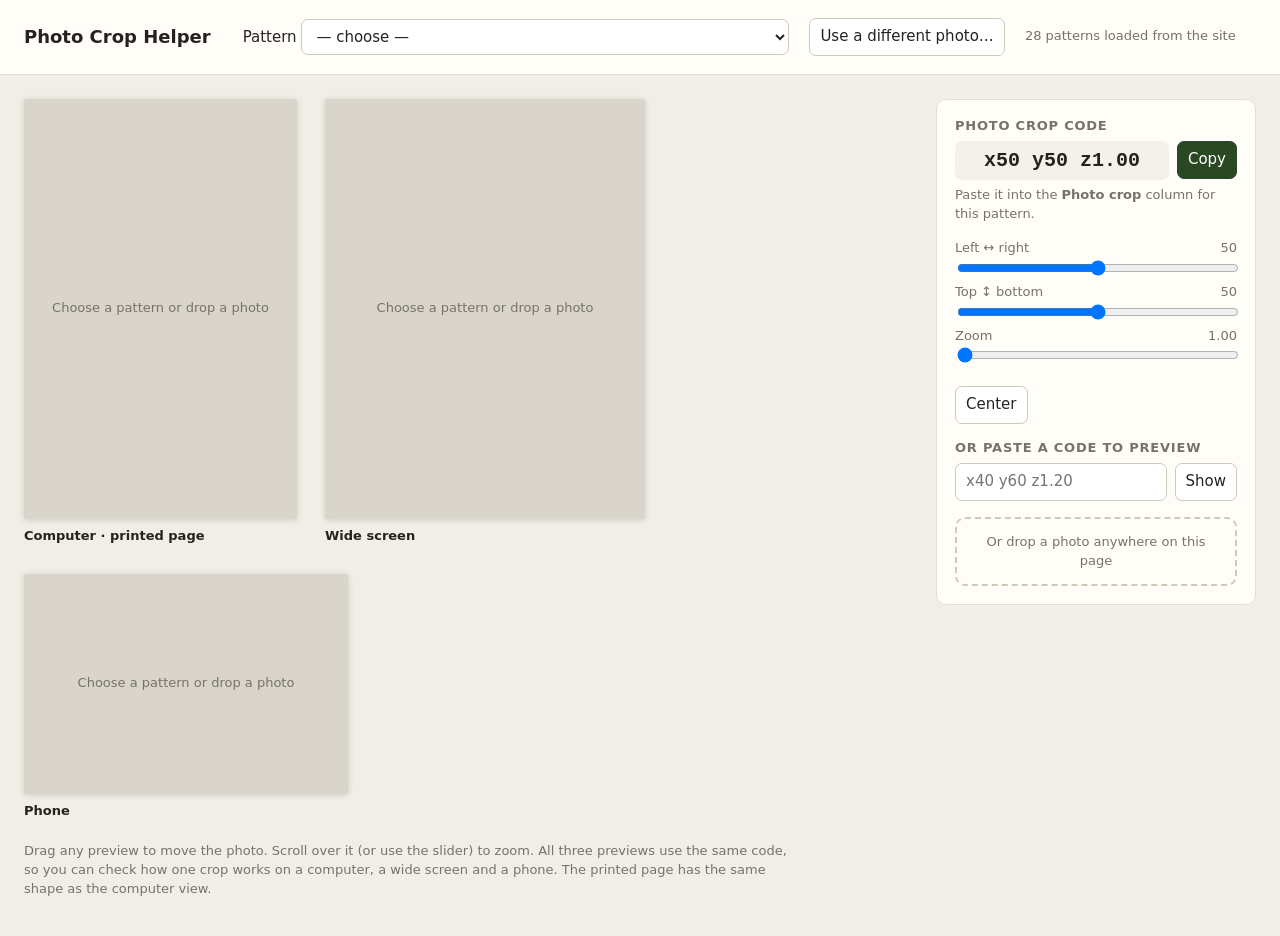
<file: crop.html>
<!doctype html>
<html lang="en">
<head>
<meta charset="utf-8">
<meta name="viewport" content="width=device-width, initial-scale=1">
<title>Photo Crop Helper</title>
<style>
:root{--ink:#25231f;--muted:#77726a;--line:#e3ded3;--paper:#fffdf8;--acc:#2b4825;--acc2:#a06e0f}
*{box-sizing:border-box}
body{margin:0;background:#f1eee7;color:var(--ink);font:15px/1.45 system-ui,-apple-system,'Segoe UI',sans-serif}
header{padding:18px 24px;border-bottom:1px solid var(--line);background:var(--paper);display:flex;flex-wrap:wrap;gap:12px 20px;align-items:center}
h1{font:600 18px system-ui;margin:0 12px 0 0}
select,button,input[type=text]{font:inherit;padding:7px 10px;border:1px solid #cfc9bc;border-radius:7px;background:#fff;color:var(--ink)}
button{cursor:pointer}
button.primary{background:var(--acc);border-color:var(--acc);color:#fff}
.wrap{padding:24px;display:grid;grid-template-columns:minmax(0,1fr) 320px;gap:24px;align-items:start}
.frames{display:flex;flex-wrap:wrap;gap:28px;align-items:flex-end}
.fr{display:flex;flex-direction:column;gap:8px}
.fr .cap{font-size:13px;color:var(--muted)}
.fr .cap b{color:var(--ink);font-weight:600}
.box{position:relative;overflow:hidden;background:#d9d5ca;border-radius:2px;box-shadow:0 1px 6px rgba(0,0,0,.15);cursor:grab;touch-action:none}
.box.drag{cursor:grabbing}
.box img{position:absolute;inset:0;width:100%;height:100%;object-fit:cover;user-select:none;-webkit-user-drag:none;pointer-events:none;
  object-position:var(--x) var(--y);transform:scale(var(--z));transform-origin:var(--x) var(--y)}
.box .empty{position:absolute;inset:0;display:flex;align-items:center;justify-content:center;text-align:center;padding:16px;color:#77726a;font-size:13px}
.side{background:var(--paper);border:1px solid var(--line);border-radius:10px;padding:18px;position:sticky;top:16px}
.side h2{font:600 13px system-ui;letter-spacing:.06em;text-transform:uppercase;color:var(--muted);margin:0 0 8px}
.code{display:flex;gap:8px;align-items:center;margin:4px 0 6px}
.code output{flex:1;font:600 20px ui-monospace,Consolas,monospace;padding:8px 10px;background:#f4f1ea;border-radius:7px;text-align:center}
.row{margin:16px 0}
label.sl{display:flex;justify-content:space-between;font-size:13px;color:var(--muted)}
input[type=range]{width:100%}
.note{font-size:13px;color:var(--muted)}
.dpi{font-size:13px;margin-top:4px}
.drop{border:2px dashed #cfc9bc;border-radius:10px;padding:14px;text-align:center;color:var(--muted);font-size:13px}
.drop.over{border-color:var(--acc);color:var(--acc)}
.file{font:13px ui-monospace,Consolas,monospace;word-break:break-all;background:#f4f1ea;padding:6px 8px;border-radius:6px}
.toast{position:fixed;left:50%;bottom:22px;transform:translateX(-50%);background:#222;color:#fff;padding:9px 14px;border-radius:8px;font-size:14px;opacity:0;transition:.2s;pointer-events:none}
.toast.show{opacity:1}
@media (max-width:900px){.wrap{grid-template-columns:1fr}.side{position:static}}
</style>
</head>
<body>
<header>
  <h1>Photo Crop Helper</h1>
  <label>Pattern <select id="pat"><option value="">— choose —</option></select></label>
  <button id="pickBtn">Use a different photo…</button>
  <input type="file" id="file" accept="image/*" hidden>
  <span class="note" id="status"></span>
</header>

<div class="wrap">
  <section>
    <div class="frames" id="frames"></div>
    <p class="note" style="margin-top:22px;max-width:60em">Drag any preview to move the photo. Scroll over it (or use the slider) to zoom. All three previews use the same code, so you can check how one crop works on a computer, a wide screen and a phone. The printed page has the same shape as the computer view.</p>
  </section>

  <aside class="side">
    <h2>Photo crop code</h2>
    <div class="code"><output id="code">x50 y50 z1.00</output><button class="primary" id="copy">Copy</button></div>
    <div class="note" id="where">Paste it into the <b>Photo crop</b> column for this pattern.</div>
    <div class="dpi" id="dpi"></div>

    <div class="row">
      <label class="sl"><span>Left ↔ right</span><span id="xv">50</span></label>
      <input type="range" id="x" min="0" max="100" step="1" value="50">
      <label class="sl"><span>Top ↕ bottom</span><span id="yv">50</span></label>
      <input type="range" id="y" min="0" max="100" step="1" value="50">
      <label class="sl"><span>Zoom</span><span id="zv">1.00</span></label>
      <input type="range" id="z" min="1" max="4" step="0.01" value="1">
    </div>
    <div class="row" style="display:flex;gap:8px;flex-wrap:wrap">
      <button id="reset">Center</button>
      <button id="revert" hidden>Back to the sheet's code</button>
    </div>
    <div class="row">
      <h2>Or paste a code to preview</h2>
      <div style="display:flex;gap:8px"><input type="text" id="paste" placeholder="x40 y60 z1.20" style="flex:1;min-width:0"><button id="apply">Show</button></div>
    </div>
    <div class="row" id="fileRow" hidden>
      <h2>Photo filename</h2>
      <div class="file" id="fname"></div>
      <div class="note" style="margin-top:6px">Put this exact name in the <b>Photo</b> column, and upload the file to the <b>photos</b> folder.</div>
    </div>
    <div class="drop" id="drop">Or drop a photo anywhere on this page</div>
  </aside>
</div>
<div class="toast" id="toast"></div>

<script src="data.js" onerror="window.BOOK_DATA=null"></script>
<script>
(() => {
const $ = s => document.querySelector(s);
const D = window.BOOK_DATA || null;
// Frame shapes that match the site: photo half of a 1440×900 and a 1920×1080 screen,
// a 390px-wide phone, and the printed page's photo (5 × 7.7 in, same shape as the 1440 view).
const FRAMES = [
  {key: 'desk', label: 'Computer · printed page', w: 584, h: 900, show: 420},
  {key: 'wide', label: 'Wide screen', w: 824, h: 1080, show: 420},
  {key: 'phone', label: 'Phone', w: 390, h: 265, show: 220},
];
let c = {x: 50, y: 50, z: 1}, orig = null, src = null, natural = null, currentNum = null;

// --- build frames
$('#frames').innerHTML = FRAMES.map(f => {
  const h = f.show, w = Math.round(f.show * f.w / f.h);
  return `<div class="fr"><div class="box" data-k="${f.key}" style="width:${w}px;height:${h}px"><div class="empty">Choose a pattern or drop a photo</div></div>
    <div class="cap"><b>${f.label}</b></div></div>`;
}).join('');
const boxes = [...document.querySelectorAll('.box')];

// --- patterns from the site's data
if (D) {
  const opts = D.patterns.map(p => `<option value="${p.num}">${p.num}. ${p.name}${p.photo ? '' : ' (no photo yet)'}</option>`).join('');
  $('#pat').insertAdjacentHTML('beforeend', opts);
  $('#status').textContent = `${D.patterns.length} patterns loaded from the site`;
  const cov = D.settings && D.settings.coverPhoto;
  if (cov) $('#pat').insertAdjacentHTML('afterbegin', '<option value="cover">Cover photo (home page)</option>');
} else {
  $('#pat').disabled = true;
  $('#status').textContent = 'Site data not found. Keep this file next to data.js, or drop a photo to start.';
}

const parse = s => { const o = {x: 50, y: 50, z: 1}; String(s || '').toLowerCase().replace(/([xyz])\s*=?\s*(-?\d+(?:\.\d+)?)/g, (_, k, v) => o[k] = +v); return clamp(o); };
const clamp = o => ({x: Math.min(100, Math.max(0, o.x)), y: Math.min(100, Math.max(0, o.y)), z: Math.min(4, Math.max(1, o.z))});
const code = o => `x${Math.round(o.x)} y${Math.round(o.y)} z${o.z.toFixed(2)}`;

function setPhoto(url, fname) {
  src = url; natural = null;
  boxes.forEach(b => { b.innerHTML = `<img alt="">`; const im = b.querySelector('img');
    im.onload = () => { natural = {w: im.naturalWidth, h: im.naturalHeight}; showDpi(); };
    im.onerror = () => { b.innerHTML = `<div class="empty">Couldn't load ${fname || 'the photo'}.<br>Run “Update site” after uploading it, or use “Use a different photo…”.</div>`; };
    im.src = url; });
  $('#fileRow').hidden = !fname; $('#fname').textContent = fname || '';
  apply();
}
function apply() {
  c = clamp(c);
  boxes.forEach(b => { b.style.setProperty('--x', c.x + '%'); b.style.setProperty('--y', c.y + '%'); b.style.setProperty('--z', c.z); });
  $('#code').textContent = code(c);
  $('#x').value = c.x; $('#y').value = c.y; $('#z').value = c.z;
  $('#xv').textContent = Math.round(c.x); $('#yv').textContent = Math.round(c.y); $('#zv').textContent = c.z.toFixed(2);
  $('#revert').hidden = !orig || code(orig) === code(c);
  showDpi();
}
// sharpness of the printed page photo (5 × 7.7 in), from the photo's pixel size
function showDpi() {
  const el = $('#dpi');
  if (!natural) { el.textContent = ''; return; }
  // the site uses copies resized to 1800 px on the long side, so judge sharpness on that size
  const f = Math.min(1, 1800 / Math.max(natural.w, natural.h)), w = natural.w * f, h = natural.h * f;
  const scale = Math.max(5 / w, 7.7 / h) * c.z;   // inches per pixel
  const dpi = Math.round(1 / scale);
  el.textContent = `Printed sharpness: about ${dpi} dpi` + (dpi < 150 ? ' (will look soft in print)' : dpi < 200 ? ' (okay)' : ' (good)');
  el.style.color = dpi < 150 ? '#b3261e' : dpi < 200 ? '#8a6200' : '#2e7d32';
}

function loadPattern(v) {
  currentNum = v; orig = null;
  if (!v || !D) return;
  let photo, cropCode, label;
  if (v === 'cover') { photo = D.settings.coverPhoto; cropCode = D.settings.coverCrop; label = 'Cover photo crop on the Book tab'; }
  else { const p = D.patterns.find(p => String(p.num) === v); photo = p.photo; cropCode = p.crop; label = `Photo crop column for pattern ${p.num}`; }
  $('#where').innerHTML = `Paste it into the <b>${label}</b>.`;
  c = parse(cropCode); orig = cropCode ? parse(cropCode) : {x: 50, y: 50, z: 1};
  if (photo) {
    const url = (D.photos && D.photos[photo]) || ('photos/' + photo);
    setPhoto(url, photo);
  } else {
    boxes.forEach(b => b.innerHTML = '<div class="empty">No photo in the sheet for this pattern yet.<br>Use “Use a different photo…” to try one.</div>');
    $('#fileRow').hidden = true; natural = null; apply();
  }
}
$('#pat').onchange = e => loadPattern(e.target.value);

// --- local photo
function useFile(f) {
  if (!f || !f.type.startsWith('image/')) return;
  setPhoto(URL.createObjectURL(f), f.name);
  if (!currentNum) $('#where').innerHTML = 'Paste it into the <b>Photo crop</b> column for the pattern.';
}
$('#pickBtn').onclick = () => $('#file').click();
$('#file').onchange = e => { useFile(e.target.files[0]); e.target.value = ''; };
let depth = 0;
addEventListener('dragenter', e => { e.preventDefault(); depth++; $('#drop').classList.add('over'); });
addEventListener('dragleave', () => { if (--depth <= 0) { depth = 0; $('#drop').classList.remove('over'); } });
addEventListener('dragover', e => e.preventDefault());
addEventListener('drop', e => { e.preventDefault(); depth = 0; $('#drop').classList.remove('over'); useFile(e.dataTransfer.files[0]); });

// --- drag to pan, scroll to zoom (same behavior on every preview)
boxes.forEach(b => {
  let st = null;
  b.addEventListener('pointerdown', e => { if (!src) return; b.setPointerCapture(e.pointerId); b.classList.add('drag');
    st = {x: e.clientX, y: e.clientY, c: {...c}, w: b.clientWidth, h: b.clientHeight}; });
  b.addEventListener('pointermove', e => { if (!st) return;
    c = {x: st.c.x - (e.clientX - st.x) / st.w * 100 / st.c.z, y: st.c.y - (e.clientY - st.y) / st.h * 100 / st.c.z, z: st.c.z}; apply(); });
  const end = () => { st = null; b.classList.remove('drag'); };
  b.addEventListener('pointerup', end); b.addEventListener('pointercancel', end);
  b.addEventListener('wheel', e => { if (!src) return; e.preventDefault(); c.z *= Math.exp(-e.deltaY * 0.0015); apply(); }, {passive: false});
});
['x', 'y', 'z'].forEach(k => $('#' + k).oninput = e => { c[k] = +e.target.value; apply(); });
$('#reset').onclick = () => { c = {x: 50, y: 50, z: 1}; apply(); };
$('#revert').onclick = () => { if (orig) { c = {...orig}; apply(); } };
$('#apply').onclick = () => { c = parse($('#paste').value); apply(); };
$('#paste').onkeydown = e => { if (e.key === 'Enter') $('#apply').click(); };
let tt;
const toast = m => { const t = $('#toast'); t.textContent = m; t.classList.add('show'); clearTimeout(tt); tt = setTimeout(() => t.classList.remove('show'), 1600); };
$('#copy').onclick = async () => {
  const t = code(c);
  try { await navigator.clipboard.writeText(t); toast('Copied ' + t); }
  catch (e) { const ta = document.createElement('textarea'); ta.value = t; document.body.appendChild(ta); ta.select(); document.execCommand('copy'); ta.remove(); toast('Copied ' + t); }
};
apply();
})();
</script>
</body>
</html>
</file>
